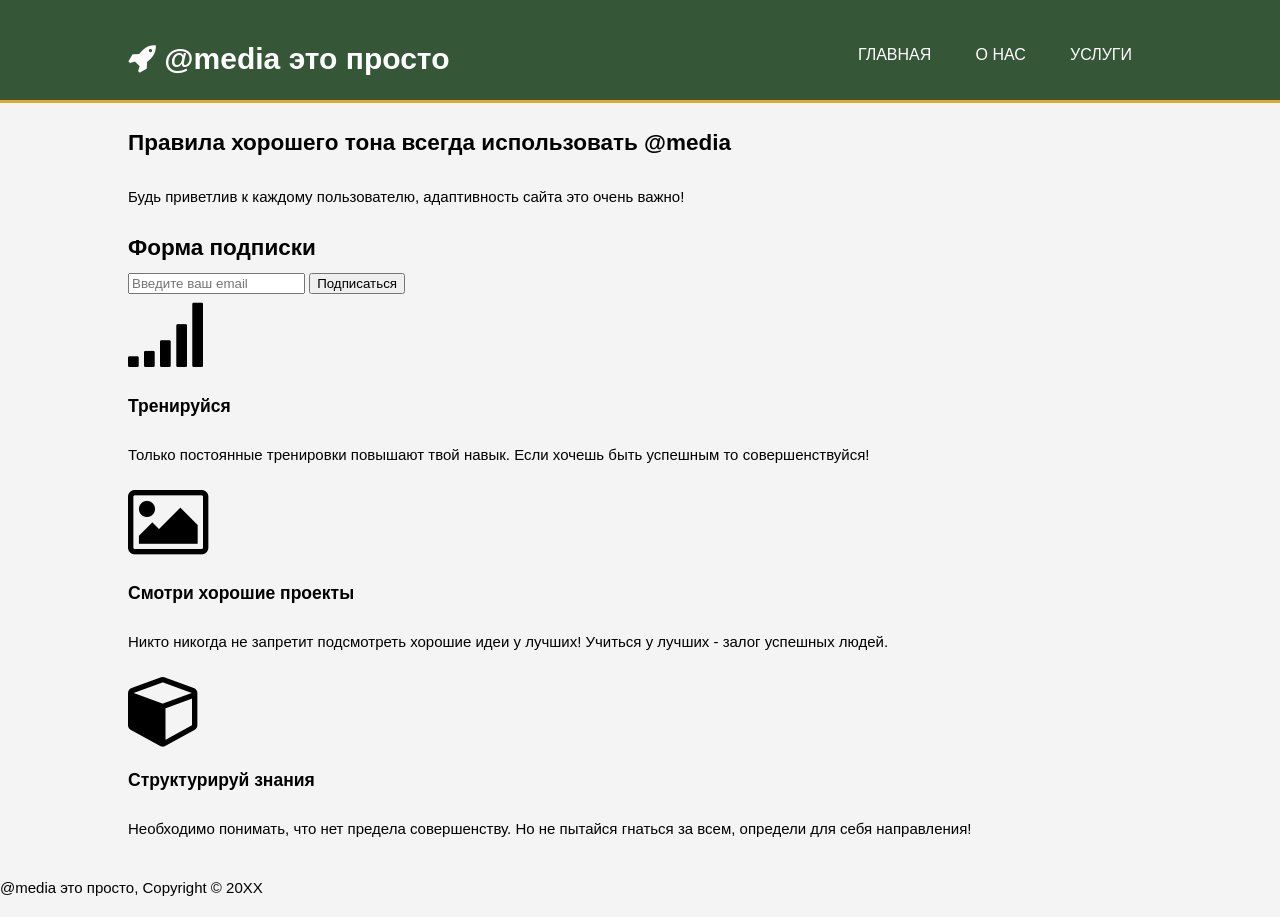
<file: index.html>
<!DOCTYPE html>
<html>
<head>
    <meta charset="utf-8">
    <meta name="viewport" content="width=device-width">
    <meta name="description" content="Пример для изучения правила @media">
    
    <title>@media</title>
    <link rel="stylesheet" href="css/style.css">
    <link rel="stylesheet" href="css/font-awesome.min.css">
</head>
<body>
    <header>
        <div class="container">
            <div>
                <h1><span class="fa fa-rocket"></span> <span class="highlight">@media</span> это просто</h1>
            </div>
            <nav>
                <ul>
                    <li class="current"><a href="index.html">Главная</a></li>
                    <li><a href="about.html">О нас</a></li>
                    <li><a href="services.html">Услуги</a></li>
                </ul>
            </nav>
        </div>
    </header>
    
    <section id="showcase">
        <div class="container">
            <h1>Правила хорошего тона всегда использовать @media</h1>
            <p>Будь приветлив к каждому пользователю, адаптивность сайта это очень важно!</p>
        </div>
    </section>
    
    <section id="newsletter">
        <div class="container">
            <div class="box">
                <h1>Форма подписки</h1>
                <form action="">
                    <input type="email" placeholder="Введите ваш email">
                    <button type="submit" class="button_1">Подписаться</button>
                </form>
            </div>
        </div>
    </section>
    
    <section id="boxes">
        <div class="container">
            <div class="box">
                <span class="fa fa-signal fa-5x"></span>
                <h3>Тренируйся</h3>
                <p>Только постоянные тренировки повышают твой навык. Если хочешь быть успешным то совершенствуйся!</p>
            </div>
            <div class="box">
                <span class="fa fa-photo fa-5x"></span>
                <h3>Смотри хорошие проекты</h3>
                <p>Никто никогда не запретит подсмотреть хорошие идеи у лучших! Учиться у лучших - залог успешных людей.</p>
            </div>
            <div class="box">
                <span class="fa fa-cube fa-5x"></span>
                <h3>Структурируй знания</h3>
                <p>Необходимо понимать, что нет предела совершенству. Но не пытайся гнаться за всем, определи для себя направления!</p>
            </div>
        </div>
    </section>
    
    <footer>
        <p>@media это просто, Copyright &copy; 20XX</p>
    </footer>
</body>
</html>
</file>
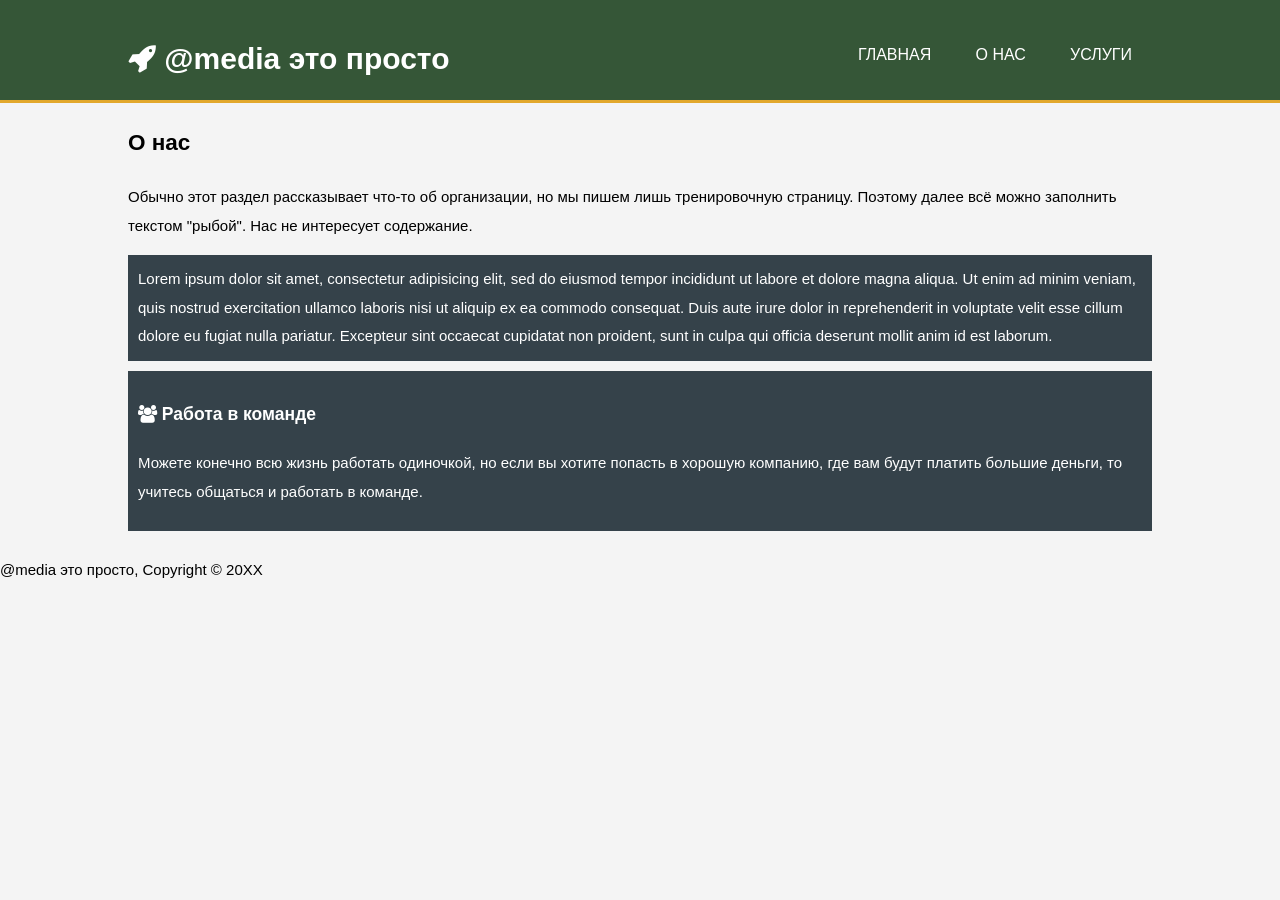
<file: about.html>
<!DOCTYPE html>
<html>
<head>
    <meta charset="utf-8">
    <meta name="viewport" content="width=device-width">
    <meta name="description" content="Пример для изучения правила @media">
    
    <title>@media</title>
    <link rel="stylesheet" href="css/style.css">
    <link rel="stylesheet" href="css/font-awesome.min.css">
</head>
<body>
    <header>
        <div class="container">
            <div>
                <h1><span class="fa fa-rocket"></span> <span class="highlight">@media</span> это просто</h1>
            </div>
            <nav>
                <ul>
                    <li><a href="index.html">Главная</a></li>
                    <li class="current"><a href="about.html">О нас</a></li>
                    <li><a href="services.html">Услуги</a></li>
                </ul>
            </nav>
        </div>
    </header>
    
    <main>
        <div class="container">
            <article id="main-col">
                <h1 class="page-title">О нас</h1>
                <p>Обычно этот раздел рассказывает что-то об организации, но мы пишем лишь тренировочную страницу. Поэтому далее всё можно заполнить текстом "рыбой". Нас не интересует содержание.</p>
                <p class="dark">Lorem ipsum dolor sit amet, consectetur adipisicing elit, sed do eiusmod tempor incididunt ut labore et dolore magna aliqua. Ut enim ad minim veniam, quis nostrud exercitation ullamco laboris nisi ut aliquip ex ea commodo consequat. Duis aute irure dolor in reprehenderit in voluptate velit esse cillum dolore eu fugiat nulla pariatur. Excepteur sint occaecat cupidatat non proident, sunt in culpa qui officia deserunt mollit anim id est laborum.</p>
            </article>
            
            <aside id="sidebar">
                <div class="dark">
                    <h3><span class="fa fa-users"></span> Работа в команде</h3>
                    <p>Можете конечно всю жизнь работать одиночкой, но если вы хотите попасть в хорошую компанию, где вам будут платить большие деньги, то учитесь общаться и работать в команде.</p>
                </div>
            </aside>
        </div>
    </main>
    
    <footer>
        <p>@media это просто, Copyright &copy; 20XX</p>
    </footer>
</body>
</html>
</file>
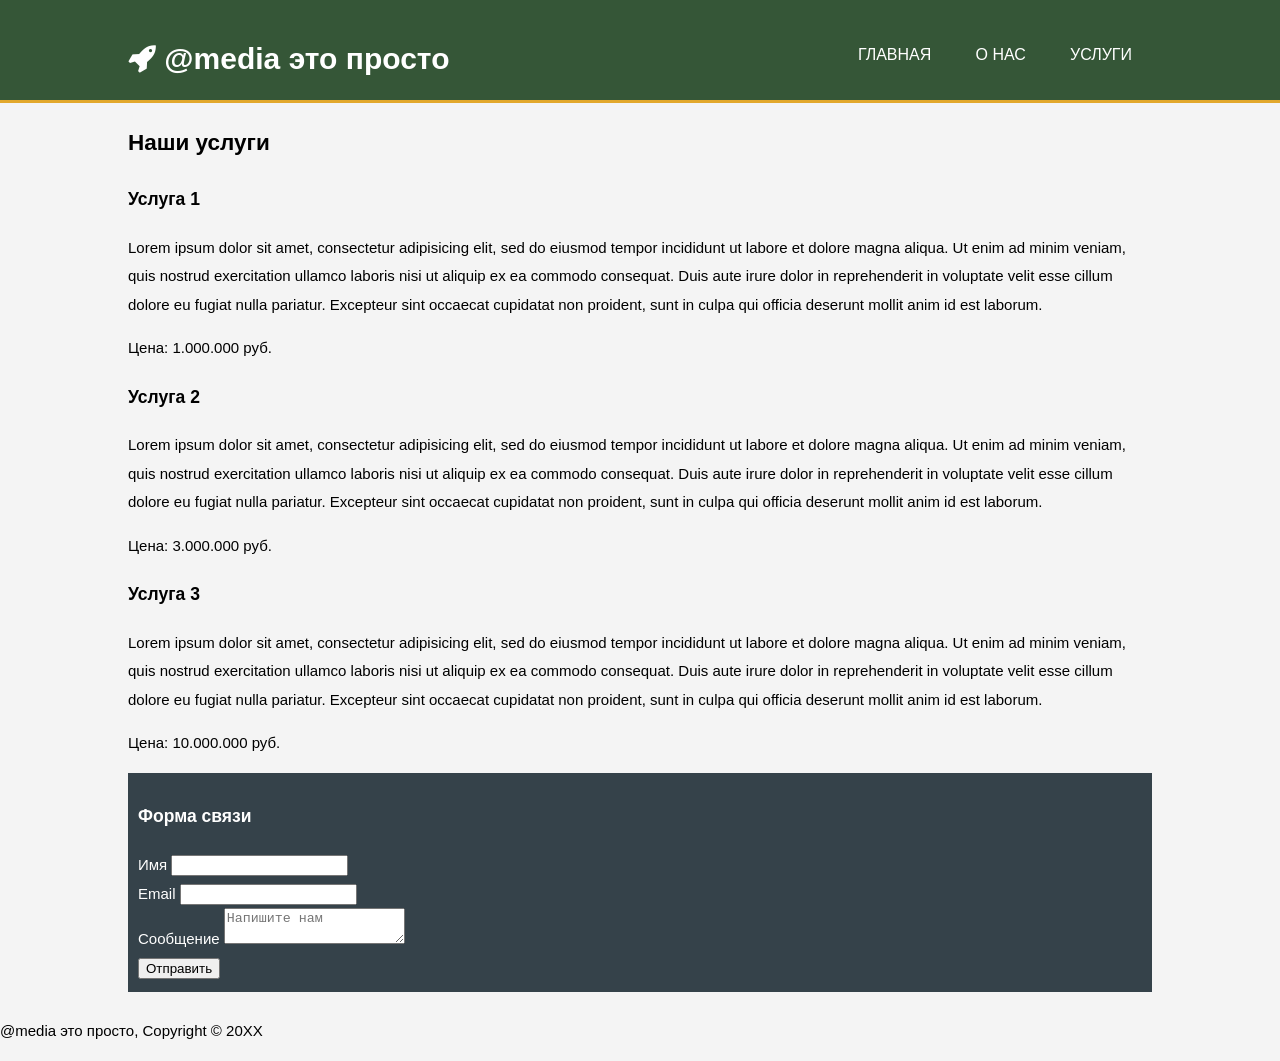
<file: services.html>
<!DOCTYPE html>
<html>
<head>
    <meta charset="utf-8">
    <meta name="viewport" content="width=device-width">
    <meta name="description" content="Пример для изучения правила @media">
    
    <title>@media</title>
    <link rel="stylesheet" href="css/style.css">
    <link rel="stylesheet" href="css/font-awesome.min.css">
</head>
<body>
    <header>
        <div class="container">
            <div>
                <h1><span class="fa fa-rocket"></span> <span class="highlight">@media</span> это просто</h1>
            </div>
            <nav>
                <ul>
                    <li><a href="index.html">Главная</a></li>
                    <li><a href="about.html">О нас</a></li>
                    <li class="current"><a href="services.html">Услуги</a></li>
                </ul>
            </nav>
        </div>
    </header>
    
    <main>
        <div class="container">
            <article id="main-col">
                <h1 class="page-title">Наши услуги</h1>
                <ul id="services">
                    <li>
                        <h3>Услуга 1</h3>
                        <p>
                            Lorem ipsum dolor sit amet, consectetur adipisicing elit, sed do eiusmod
                            tempor incididunt ut labore et dolore magna aliqua. Ut enim ad minim veniam,
                            quis nostrud exercitation ullamco laboris nisi ut aliquip ex ea commodo
                            consequat. Duis aute irure dolor in reprehenderit in voluptate velit esse
                            cillum dolore eu fugiat nulla pariatur. Excepteur sint occaecat cupidatat non
                            proident, sunt in culpa qui officia deserunt mollit anim id est laborum.
                        </p>
                        <p>Цена: 1.000.000 руб.</p>
                    </li>
                    <li>
                        <h3>Услуга 2</h3>
                        <p>
                            Lorem ipsum dolor sit amet, consectetur adipisicing elit, sed do eiusmod
                            tempor incididunt ut labore et dolore magna aliqua. Ut enim ad minim veniam,
                            quis nostrud exercitation ullamco laboris nisi ut aliquip ex ea commodo
                            consequat. Duis aute irure dolor in reprehenderit in voluptate velit esse
                            cillum dolore eu fugiat nulla pariatur. Excepteur sint occaecat cupidatat non
                            proident, sunt in culpa qui officia deserunt mollit anim id est laborum.
                        </p>
                        <p>Цена: 3.000.000 руб.</p>
                    </li>
                    <li>
                        <h3>Услуга 3</h3>
                        <p>
                            Lorem ipsum dolor sit amet, consectetur adipisicing elit, sed do eiusmod
                            tempor incididunt ut labore et dolore magna aliqua. Ut enim ad minim veniam,
                            quis nostrud exercitation ullamco laboris nisi ut aliquip ex ea commodo
                            consequat. Duis aute irure dolor in reprehenderit in voluptate velit esse
                            cillum dolore eu fugiat nulla pariatur. Excepteur sint occaecat cupidatat non
                            proident, sunt in culpa qui officia deserunt mollit anim id est laborum.
                        </p>
                        <p>Цена: 10.000.000 руб.</p>
                    </li>
                </ul>
            </article>
            
            <aside id="sidebar">
                <div class="dark">
                    <h3>Форма связи</h3>
                    <form action="" class="contact">
                        <div>
                            <label>Имя</label>
                            <input type="text">
                        </div>
                        <div>
                            <label>Email</label>
                            <input type="email">
                        </div>
                        <div>
                            <label>Сообщение</label>
                            <textarea placeholder="Напишите нам"></textarea>
                        </div>
                        <button class="button_1" type="submit">Отправить</button>
                    </form>
                </div>
            </aside>
        </div>
    </main>
    
    <footer>
        <p>@media это просто, Copyright &copy; 20XX</p>
    </footer>
</body>
</html>
</file>
<file: css/style.css>
body {
    font: 15px/1.9 Arial, Helvetica, sans-serif;
    padding: 0;
    margin: 0;
    background-color: #f4f4f4;
}

.container {
    width: 80%;
    margin: auto;
    overflow: hidden;
}

.dark {
    padding: 10px;
    background: #35424a;
    color: #ffffff;
    margin-top: 10px;
    margin-bottom: 10px;
}

ul {
    margin: 0;
    padding: 0;
}

header {
    background: #355637;
    color: #ffffff;
    padding-top: 30px;
    min-height: 70px;
    border-bottom: #e2a82c 3px solid;
}

header a {
    color: #ffffff;
    text-decoration: none;
    text-transform: uppercase;
    font-size: 16px;
}

header li {
    display: inline;
    padding: 0 20px 0 20px;
}

.container > div {
    float: left;
}

.container > div > h1 {
    margin: 0;
}

header nav {
    float: right;
    margin-top: 10px;
}
</file>
